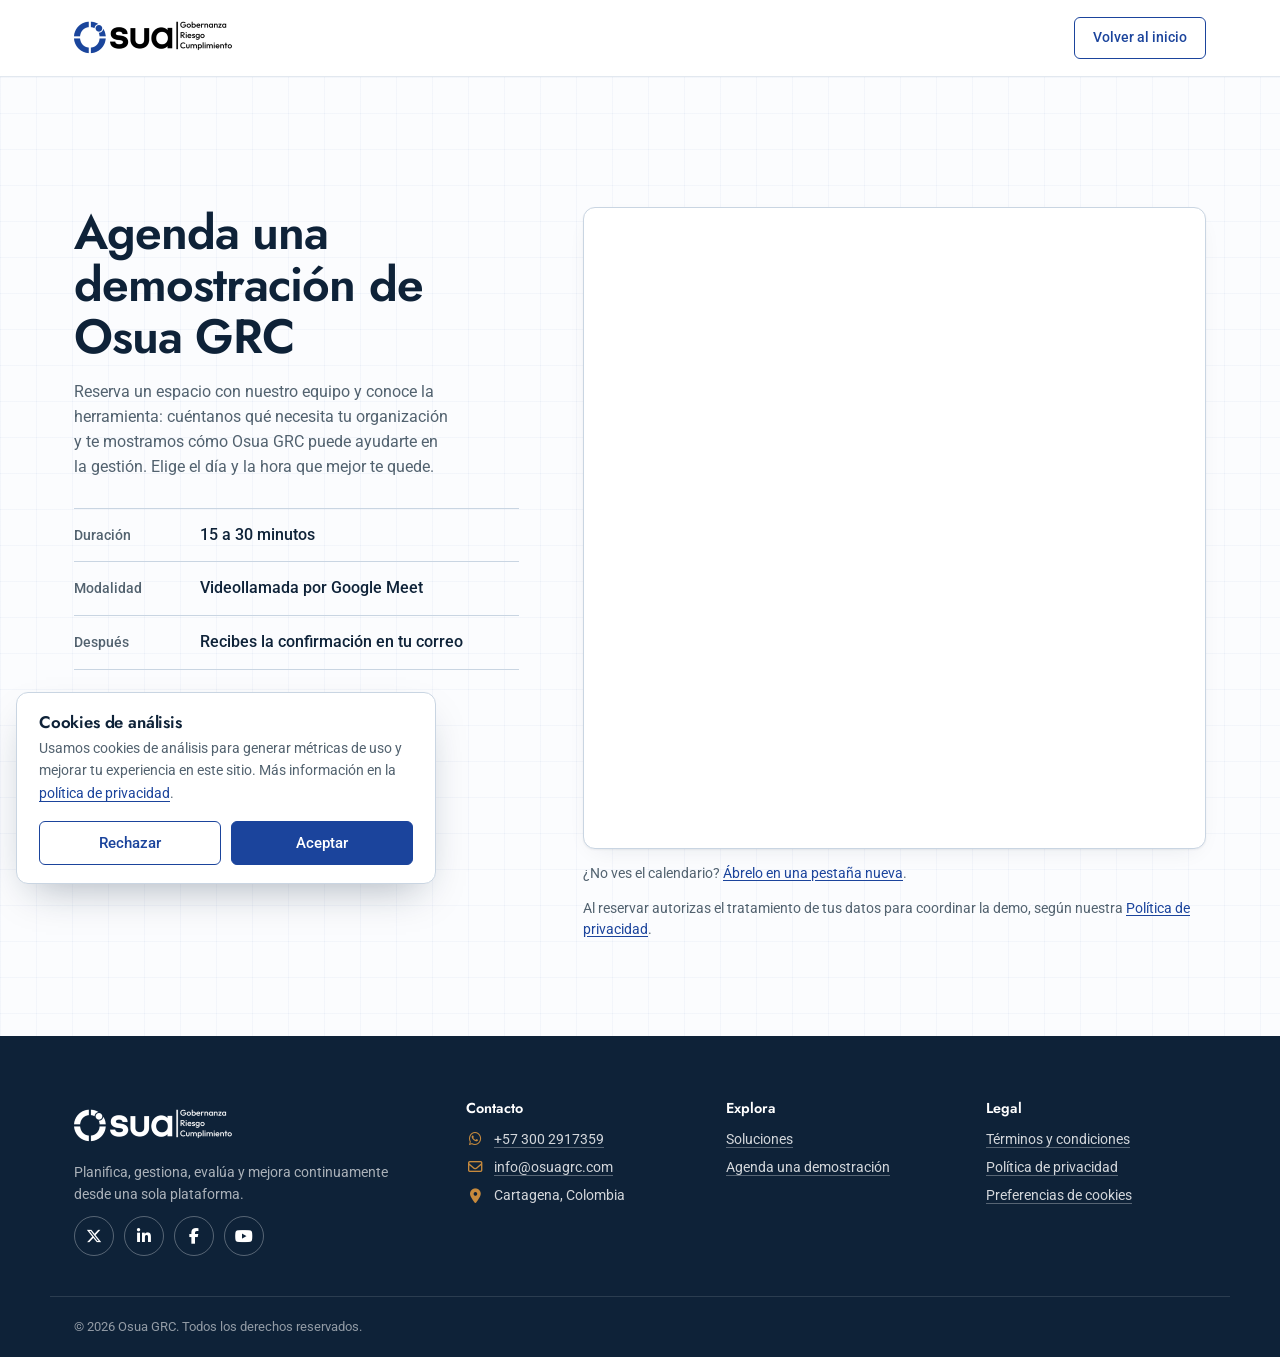
<file: agendar.html>
<!DOCTYPE html>
<html lang="es-419">
<head>
<meta charset="UTF-8">
<meta name="viewport" content="width=device-width, initial-scale=1.0">
<title>Agenda una demostración del software | Osua GRC</title>
<meta name="description" content="Agenda una demostración de Osua GRC y descubre cómo centralizar la gestión de riesgos, cumplimiento normativo y auditorías en tu organización.">
<meta name="color-scheme" content="light">
<meta property="og:type" content="website">
<meta property="og:locale" content="es_LA">
<meta property="og:site_name" content="Osua GRC">
<meta property="og:title" content="Agenda una demostración del software | Osua GRC">
<meta property="og:description" content="Agenda una demostración de Osua GRC y descubre cómo centralizar la gestión de riesgos, cumplimiento normativo y auditorías en tu organización.">
<meta property="og:image" content="https://osuagrc.com/assets/logo_osua.png">
<meta name="twitter:card" content="summary">
<meta name="twitter:site" content="@OsuaGRC">
<meta name="twitter:title" content="Agenda una demostración del software | Osua GRC">
<meta name="twitter:description" content="Agenda una demostración de Osua GRC y descubre cómo centralizar la gestión de riesgos, cumplimiento normativo y auditorías en tu organización.">
<meta name="twitter:image" content="https://osuagrc.com/assets/logo_osua.png">
<link rel="canonical" href="https://osuagrc.com/agendar.html">
<meta property="og:url" content="https://osuagrc.com/agendar.html">

<link rel="apple-touch-icon" sizes="57x57" href="favicon/apple-icon-57x57.png">
<link rel="apple-touch-icon" sizes="60x60" href="favicon/apple-icon-60x60.png">
<link rel="apple-touch-icon" sizes="72x72" href="favicon/apple-icon-72x72.png">
<link rel="apple-touch-icon" sizes="76x76" href="favicon/apple-icon-76x76.png">
<link rel="apple-touch-icon" sizes="114x114" href="favicon/apple-icon-114x114.png">
<link rel="apple-touch-icon" sizes="120x120" href="favicon/apple-icon-120x120.png">
<link rel="apple-touch-icon" sizes="144x144" href="favicon/apple-icon-144x144.png">
<link rel="apple-touch-icon" sizes="152x152" href="favicon/apple-icon-152x152.png">
<link rel="apple-touch-icon" sizes="180x180" href="favicon/apple-icon-180x180.png">
<link rel="icon" type="image/png" sizes="192x192" href="favicon/android-icon-192x192.png">
<link rel="icon" type="image/png" sizes="32x32" href="favicon/favicon-32x32.png">
<link rel="icon" type="image/png" sizes="96x96" href="favicon/favicon-96x96.png">
<link rel="icon" type="image/png" sizes="16x16" href="favicon/favicon-16x16.png">
<link rel="icon" href="favicon/favicon.ico" sizes="any">
<link rel="manifest" href="favicon/manifest.json">
<meta name="msapplication-TileColor" content="#1B449C">
<meta name="msapplication-TileImage" content="favicon/ms-icon-144x144.png">
<meta name="theme-color" content="#1B449C">
<link rel="preconnect" href="https://fonts.googleapis.com">
<link rel="preconnect" href="https://fonts.gstatic.com" crossorigin>
<link href="https://fonts.googleapis.com/css2?family=Jost:wght@500;600;700&family=Roboto:wght@400;500;700&display=swap" rel="stylesheet">
<link rel="stylesheet" href="https://cdnjs.cloudflare.com/ajax/libs/font-awesome/6.5.2/css/all.min.css">
<link rel="stylesheet" href="css/styles.min.css">
</head>
<body>
<a class="skip-link" href="#contenido">Saltar al contenido</a>

<header class="site-header" id="top">
  <div class="wrap header-inner">
    <a href="./" class="brand" aria-label="Osua GRC — Inicio">
      <span class="logo-slot logo-slot--header" data-fallback="Osua GRC">
        <img src="assets/logo_osua_fondo_claro.png" alt="Osua GRC" class="logo-img"
             onerror="this.style.display='none'; this.parentElement.classList.add('logo-slot--empty')" height="52" width="158">
      </span>
    </a>

    <div class="header-actions">
      <a href="./" class="btn btn-ghost btn-small">Volver al inicio</a>
    </div>
  </div>
</header>

<main id="contenido">
  <section class="schedule">
    <div class="wrap schedule-layout">

      <div class="schedule-copy">
        <h1>Agenda una demostración de Osua GRC</h1>
        <p>Reserva un espacio con nuestro equipo y conoce la herramienta: cuéntanos qué necesita tu organización y te mostramos cómo Osua GRC puede ayudarte en la gestión. Elige el día y la hora que mejor te quede.</p>

        <dl class="schedule-facts">
          <div><dt>Duración</dt><dd>15 a 30 minutos</dd></div>
          <div><dt>Modalidad</dt><dd>Videollamada por Google Meet</dd></div>
          <div><dt>Después</dt><dd>Recibes la confirmación en tu correo</dd></div>
        </dl>

        <a href="https://wa.me/573002917359?text=Hola%2C%20quiero%20coordinar%20una%20demo%20de%20Osua%20GRC." class="btn btn-ghost" target="_blank" rel="noopener noreferrer"><i class="fa-brands fa-whatsapp" aria-hidden="true"></i>Prefiero escribir por WhatsApp<span class="sr-only"> (se abre en una pestaña nueva)</span></a>
      </div>

      <div class="schedule-side">
        <div class="schedule-embed">
          <!-- Google Calendar Appointment Scheduling begin -->
          <iframe title="Calendario para agendar una demostración" src="https://calendar.google.com/calendar/appointments/schedules/AcZssZ0TLtAGdslttrOlmgiT9R0nOkjYJsqf-tF7rSjjc9x2bI6R0Y5rpnsgNqXYeGsXf5OQinMYZrm6?gv=true" style="border: 0" width="100%" height="600" frameborder="0"></iframe>
          <!-- end Google Calendar Appointment Scheduling -->
        </div>
        <p class="schedule-note">¿No ves el calendario? <a href="https://calendar.google.com/calendar/appointments/schedules/AcZssZ0TLtAGdslttrOlmgiT9R0nOkjYJsqf-tF7rSjjc9x2bI6R0Y5rpnsgNqXYeGsXf5OQinMYZrm6" target="_blank" rel="noopener noreferrer">Ábrelo en una pestaña nueva<span class="sr-only"> (Google Calendar)</span></a>.</p>
        <p class="schedule-note">Al reservar autorizas el tratamiento de tus datos para coordinar la demo, según nuestra <a href="privacidad.html">Política de privacidad</a>.</p>
      </div>

    </div>
  </section>
</main>

<footer class="site-footer">
  <div class="wrap footer-inner">
    <div class="footer-brand">
      <span class="logo-slot logo-slot--footer" data-fallback="Osua GRC">
        <img src="assets/logo_osua_fondo_oscuro.png" alt="Osua GRC" class="logo-img"
             onerror="this.style.display='none'; this.parentElement.classList.add('logo-slot--empty')" height="52" width="158">
      </span>
      <p>Planifica, gestiona, evalúa y mejora continuamente desde una sola plataforma.</p>
      <div class="footer-socials">
        <a class="footer-social" href="https://x.com/OsuaGRC" target="_blank" rel="noopener noreferrer" aria-label="Osua GRC en X (se abre en una pestaña nueva)">
          <i class="fa-brands fa-x-twitter" aria-hidden="true"></i>
        </a>
        <a class="footer-social" href="https://www.linkedin.com/company/osua-grc" target="_blank" rel="noopener noreferrer" aria-label="Osua GRC en LinkedIn (se abre en una pestaña nueva)">
          <i class="fa-brands fa-linkedin-in" aria-hidden="true"></i>
        </a>
        <a class="footer-social" href="https://www.facebook.com/OsuaGRC" target="_blank" rel="noopener noreferrer" aria-label="Osua GRC en Facebook (se abre en una pestaña nueva)">
          <i class="fa-brands fa-facebook-f" aria-hidden="true"></i>
        </a>
        <a class="footer-social" href="https://www.youtube.com/@OsuaGRC" target="_blank" rel="noopener noreferrer" aria-label="Osua GRC en YouTube (se abre en una pestaña nueva)">
          <i class="fa-brands fa-youtube" aria-hidden="true"></i>
        </a>
      </div>
    </div>

    <div class="footer-col">
      <h3>Contacto</h3>
      <p class="footer-item"><i class="fa-brands fa-whatsapp" aria-hidden="true"></i><a href="https://wa.me/573002917359" target="_blank" rel="noopener noreferrer">+57 300 2917359</a></p>
      <p class="footer-item"><i class="fa-regular fa-envelope" aria-hidden="true"></i><a href="mailto:info@osuagrc.com">info@osuagrc.com</a></p>
      <p class="footer-item"><i class="fa-solid fa-location-dot" aria-hidden="true"></i><span>Cartagena, Colombia</span></p>
    </div>

    <div class="footer-col">
      <h3>Explora</h3>
      <p><a href="./#soluciones">Soluciones</a></p>
      <p><a href="agendar.html">Agenda una demostración</a></p>
    </div>

    <div class="footer-col">
      <h3>Legal</h3>
      <p><a href="terminos.html">Términos y condiciones</a></p>
      <p><a href="privacidad.html">Política de privacidad</a></p>
      <p><button type="button" class="footer-link-btn" data-cookie-settings>Preferencias de cookies</button></p>
    </div>
  </div>

  <div class="wrap footer-bottom">
    <p>&copy; <span id="year"></span> Osua GRC. Todos los derechos reservados.</p>
  </div>
</footer>

<button id="backToTop" class="back-to-top" aria-label="Volver arriba" type="button">
  <i class="fa-solid fa-arrow-up"></i>
</button>

<script src="js/consent.min.js" defer></script>
<script src="js/script.min.js" defer></script>
</body>
</html>
</file>
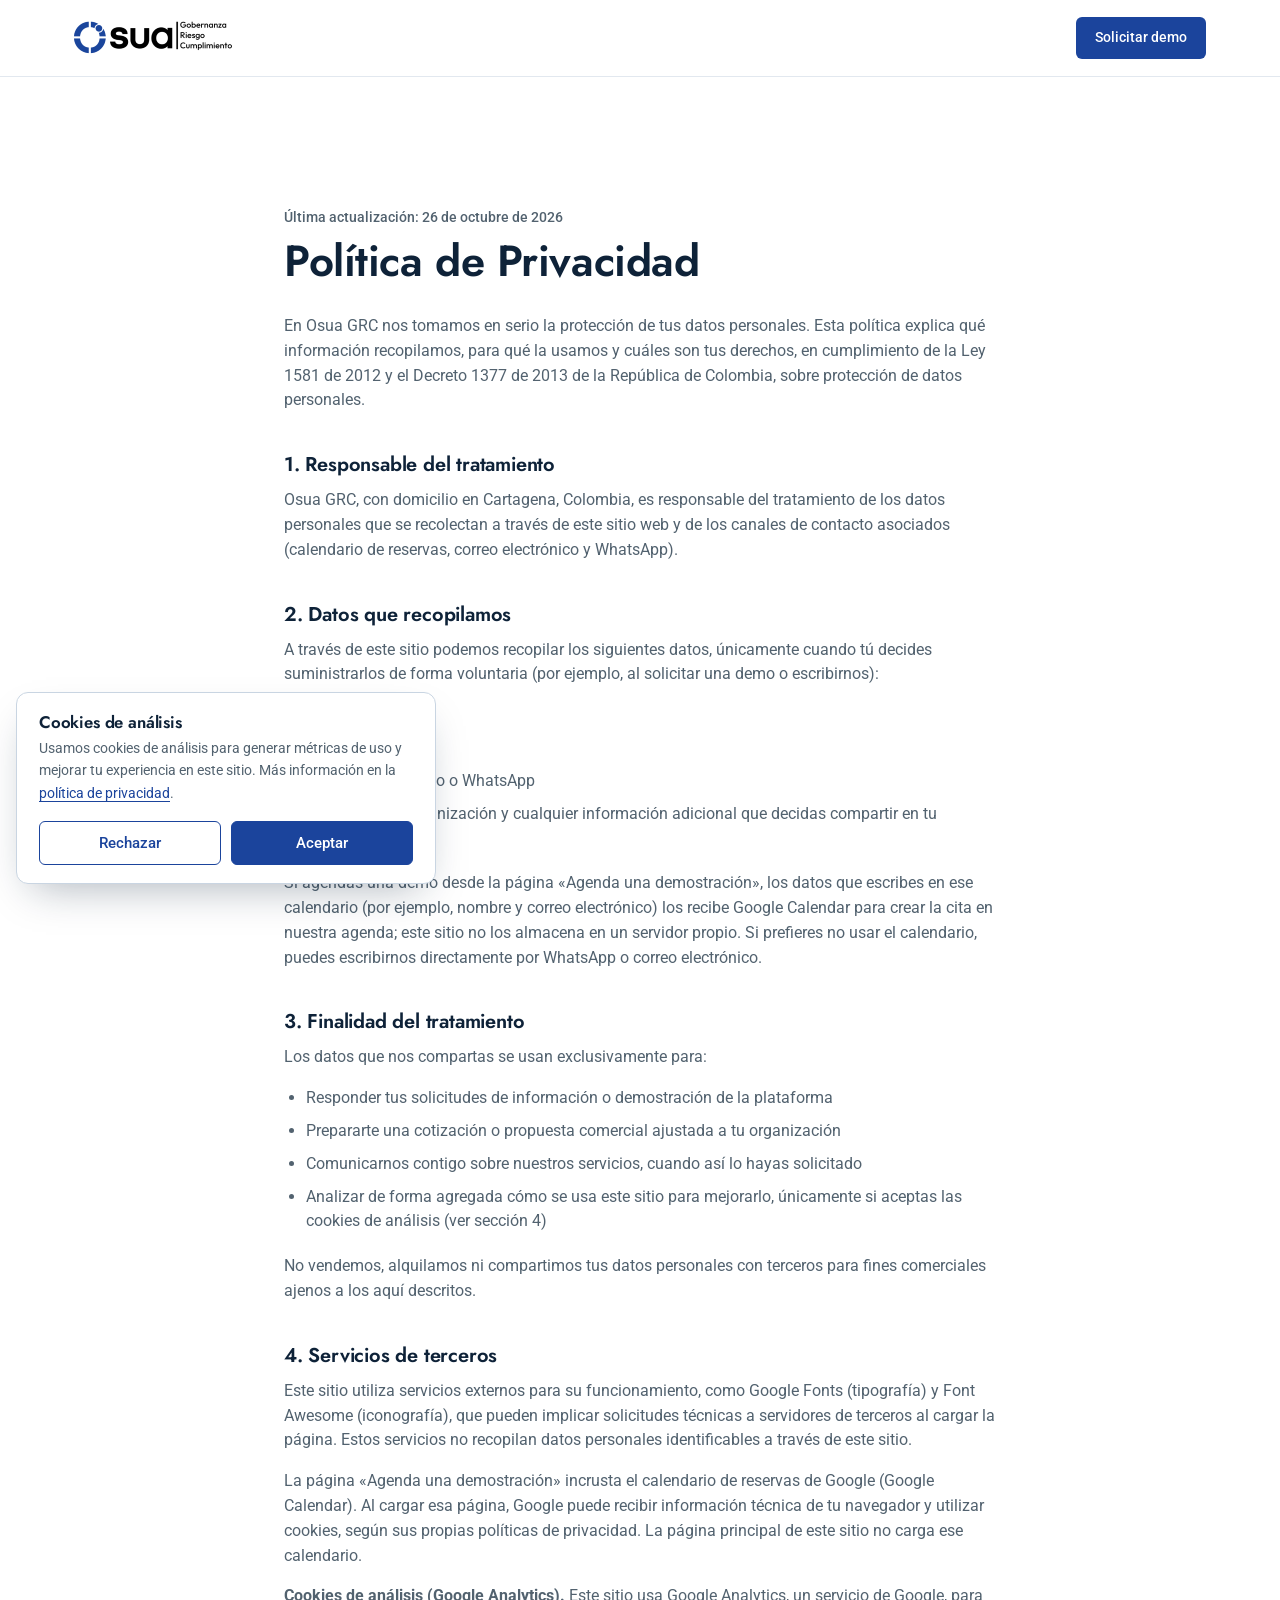
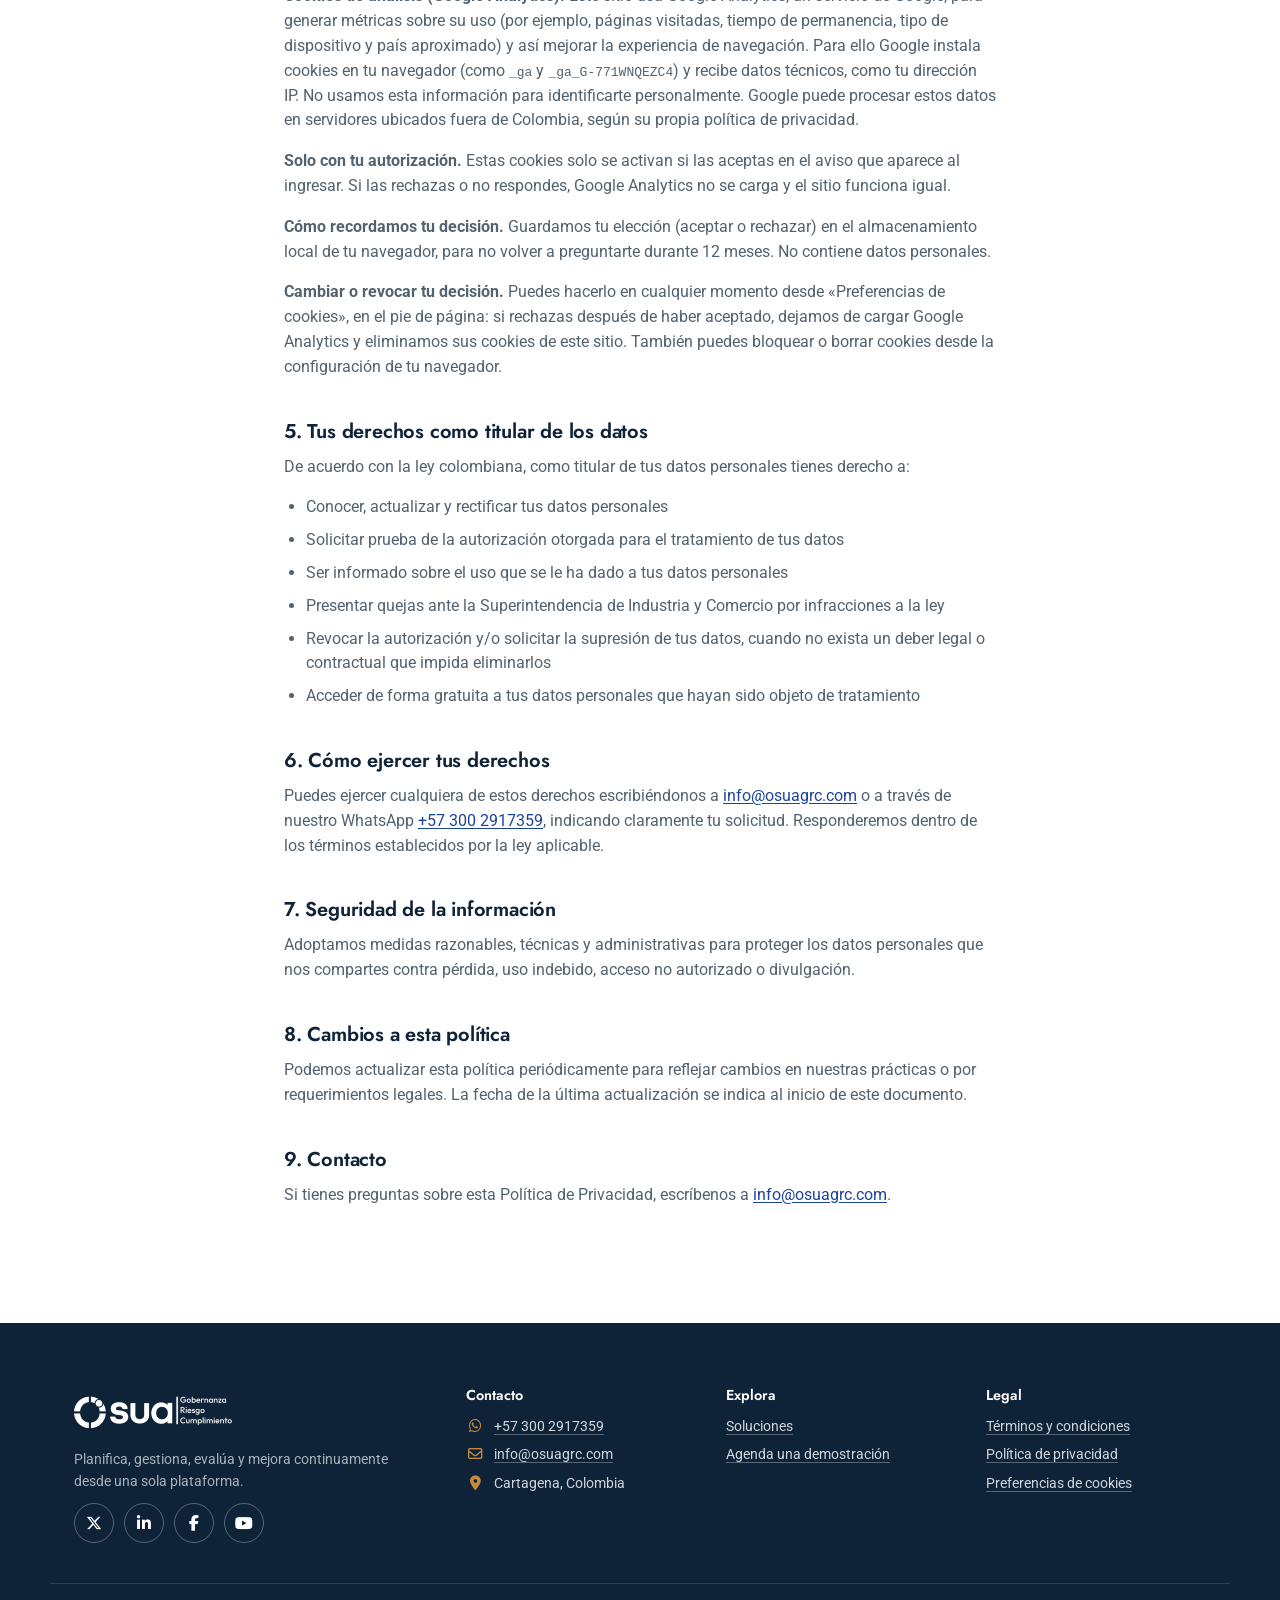
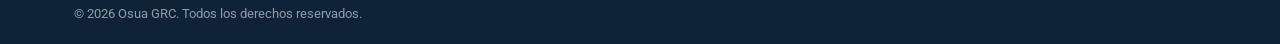
<file: privacidad.html>
<!DOCTYPE html>
<html lang="es-419">
<head>
<meta charset="UTF-8">
<meta name="viewport" content="width=device-width, initial-scale=1.0">
<title>Política de privacidad | Osua GRC</title>
<meta name="description" content="Conoce cómo Osua GRC trata y protege tus datos personales, las finalidades del tratamiento y los canales para ejercer tus derechos.">
<meta name="color-scheme" content="light">
<meta property="og:type" content="website">
<meta property="og:locale" content="es_LA">
<meta property="og:site_name" content="Osua GRC">
<meta property="og:title" content="Política de privacidad | Osua GRC">
<meta property="og:description" content="Conoce cómo Osua GRC trata y protege tus datos personales, las finalidades del tratamiento y los canales para ejercer tus derechos.">
<meta property="og:image" content="https://osuagrc.com/assets/logo_osua.png">
<meta name="twitter:card" content="summary">
<meta name="twitter:site" content="@OsuaGRC">
<meta name="twitter:title" content="Política de privacidad | Osua GRC">
<meta name="twitter:description" content="Conoce cómo Osua GRC trata y protege tus datos personales, las finalidades del tratamiento y los canales para ejercer tus derechos.">
<meta name="twitter:image" content="https://osuagrc.com/assets/logo_osua.png">
<link rel="canonical" href="https://osuagrc.com/privacidad.html">
<meta property="og:url" content="https://osuagrc.com/privacidad.html">

<link rel="apple-touch-icon" sizes="57x57" href="favicon/apple-icon-57x57.png">
<link rel="apple-touch-icon" sizes="60x60" href="favicon/apple-icon-60x60.png">
<link rel="apple-touch-icon" sizes="72x72" href="favicon/apple-icon-72x72.png">
<link rel="apple-touch-icon" sizes="76x76" href="favicon/apple-icon-76x76.png">
<link rel="apple-touch-icon" sizes="114x114" href="favicon/apple-icon-114x114.png">
<link rel="apple-touch-icon" sizes="120x120" href="favicon/apple-icon-120x120.png">
<link rel="apple-touch-icon" sizes="144x144" href="favicon/apple-icon-144x144.png">
<link rel="apple-touch-icon" sizes="152x152" href="favicon/apple-icon-152x152.png">
<link rel="apple-touch-icon" sizes="180x180" href="favicon/apple-icon-180x180.png">
<link rel="icon" type="image/png" sizes="192x192" href="favicon/android-icon-192x192.png">
<link rel="icon" type="image/png" sizes="32x32" href="favicon/favicon-32x32.png">
<link rel="icon" type="image/png" sizes="96x96" href="favicon/favicon-96x96.png">
<link rel="icon" type="image/png" sizes="16x16" href="favicon/favicon-16x16.png">
<link rel="icon" href="favicon/favicon.ico" sizes="any">
<link rel="manifest" href="favicon/manifest.json">
<meta name="msapplication-TileColor" content="#1B449C">
<meta name="msapplication-TileImage" content="favicon/ms-icon-144x144.png">
<meta name="theme-color" content="#1B449C">
<link rel="preconnect" href="https://fonts.googleapis.com">
<link rel="preconnect" href="https://fonts.gstatic.com" crossorigin>
<link href="https://fonts.googleapis.com/css2?family=Jost:wght@500;600;700&family=Roboto:wght@400;500;700&display=swap" rel="stylesheet">
<link rel="stylesheet" href="https://cdnjs.cloudflare.com/ajax/libs/font-awesome/6.5.2/css/all.min.css">
<link rel="stylesheet" href="css/styles.min.css">
</head>
<body>
<a class="skip-link" href="#contenido">Saltar al contenido</a>

<header class="site-header" id="top">
  <div class="wrap header-inner">
    <a href="./" class="brand" aria-label="Osua GRC — Inicio">
      <span class="logo-slot logo-slot--header" data-fallback="Osua GRC">
        <img src="assets/logo_osua_fondo_claro.png" alt="Osua GRC" class="logo-img"
             onerror="this.style.display='none'; this.parentElement.classList.add('logo-slot--empty')" height="52" width="158">
      </span>
    </a>

    <div class="header-actions">
      <a href="agendar.html" class="btn btn-primary btn-small">Solicitar demo</a>
    </div>
  </div>
</header>

<main id="contenido">
  <section class="legal-page">
    <div class="wrap legal-content">
      <p class="legal-updated">Última actualización: 26 de octubre de 2026</p>
      <h1>Política de Privacidad</h1>
      <p>En Osua GRC nos tomamos en serio la protección de tus datos personales. Esta política explica qué información recopilamos, para qué la usamos y cuáles son tus derechos, en cumplimiento de la Ley 1581 de 2012 y el Decreto 1377 de 2013 de la República de Colombia, sobre protección de datos personales.</p>

      <h2>1. Responsable del tratamiento</h2>
      <p>Osua GRC, con domicilio en Cartagena, Colombia, es responsable del tratamiento de los datos personales que se recolectan a través de este sitio web y de los canales de contacto asociados (calendario de reservas, correo electrónico y WhatsApp).</p>

      <h2>2. Datos que recopilamos</h2>
      <p>A través de este sitio podemos recopilar los siguientes datos, únicamente cuando tú decides suministrarlos de forma voluntaria (por ejemplo, al solicitar una demo o escribirnos):</p>
      <ul>
        <li>Nombre completo</li>
        <li>Correo electrónico</li>
        <li>Número de teléfono o WhatsApp</li>
        <li>Nombre de tu organización y cualquier información adicional que decidas compartir en tu mensaje</li>
      </ul>
      <p>Si agendas una demo desde la página «Agenda una demostración», los datos que escribes en ese calendario (por ejemplo, nombre y correo electrónico) los recibe Google Calendar para crear la cita en nuestra agenda; este sitio no los almacena en un servidor propio. Si prefieres no usar el calendario, puedes escribirnos directamente por WhatsApp o correo electrónico.</p>

      <h2>3. Finalidad del tratamiento</h2>
      <p>Los datos que nos compartas se usan exclusivamente para:</p>
      <ul>
        <li>Responder tus solicitudes de información o demostración de la plataforma</li>
        <li>Prepararte una cotización o propuesta comercial ajustada a tu organización</li>
        <li>Comunicarnos contigo sobre nuestros servicios, cuando así lo hayas solicitado</li>
        <li>Analizar de forma agregada cómo se usa este sitio para mejorarlo, únicamente si aceptas las cookies de análisis (ver sección 4)</li>
      </ul>
      <p>No vendemos, alquilamos ni compartimos tus datos personales con terceros para fines comerciales ajenos a los aquí descritos.</p>

      <h2>4. Servicios de terceros</h2>
      <p>Este sitio utiliza servicios externos para su funcionamiento, como Google Fonts (tipografía) y Font Awesome (iconografía), que pueden implicar solicitudes técnicas a servidores de terceros al cargar la página. Estos servicios no recopilan datos personales identificables a través de este sitio.</p>
      <p>La página «Agenda una demostración» incrusta el calendario de reservas de Google (Google Calendar). Al cargar esa página, Google puede recibir información técnica de tu navegador y utilizar cookies, según sus propias políticas de privacidad. La página principal de este sitio no carga ese calendario.</p>

      <p><strong>Cookies de análisis (Google Analytics).</strong> Este sitio usa Google Analytics, un servicio de Google, para generar métricas sobre su uso (por ejemplo, páginas visitadas, tiempo de permanencia, tipo de dispositivo y país aproximado) y así mejorar la experiencia de navegación. Para ello Google instala cookies en tu navegador (como <code>_ga</code> y <code>_ga_G-771WNQEZC4</code>) y recibe datos técnicos, como tu dirección IP. No usamos esta información para identificarte personalmente. Google puede procesar estos datos en servidores ubicados fuera de Colombia, según su propia política de privacidad.</p>
      <p><strong>Solo con tu autorización.</strong> Estas cookies solo se activan si las aceptas en el aviso que aparece al ingresar. Si las rechazas o no respondes, Google Analytics no se carga y el sitio funciona igual.</p>
      <p><strong>Cómo recordamos tu decisión.</strong> Guardamos tu elección (aceptar o rechazar) en el almacenamiento local de tu navegador, para no volver a preguntarte durante 12 meses. No contiene datos personales.</p>
      <p><strong>Cambiar o revocar tu decisión.</strong> Puedes hacerlo en cualquier momento desde «Preferencias de cookies», en el pie de página: si rechazas después de haber aceptado, dejamos de cargar Google Analytics y eliminamos sus cookies de este sitio. También puedes bloquear o borrar cookies desde la configuración de tu navegador.</p>

      <h2>5. Tus derechos como titular de los datos</h2>
      <p>De acuerdo con la ley colombiana, como titular de tus datos personales tienes derecho a:</p>
      <ul>
        <li>Conocer, actualizar y rectificar tus datos personales</li>
        <li>Solicitar prueba de la autorización otorgada para el tratamiento de tus datos</li>
        <li>Ser informado sobre el uso que se le ha dado a tus datos personales</li>
        <li>Presentar quejas ante la Superintendencia de Industria y Comercio por infracciones a la ley</li>
        <li>Revocar la autorización y/o solicitar la supresión de tus datos, cuando no exista un deber legal o contractual que impida eliminarlos</li>
        <li>Acceder de forma gratuita a tus datos personales que hayan sido objeto de tratamiento</li>
      </ul>

      <h2>6. Cómo ejercer tus derechos</h2>
      <p>Puedes ejercer cualquiera de estos derechos escribiéndonos a <a href="mailto:info@osuagrc.com">info@osuagrc.com</a> o a través de nuestro WhatsApp <a href="https://wa.me/573002917359" target="_blank" rel="noopener noreferrer">+57 300 2917359</a>, indicando claramente tu solicitud. Responderemos dentro de los términos establecidos por la ley aplicable.</p>

      <h2>7. Seguridad de la información</h2>
      <p>Adoptamos medidas razonables, técnicas y administrativas para proteger los datos personales que nos compartes contra pérdida, uso indebido, acceso no autorizado o divulgación.</p>

      <h2>8. Cambios a esta política</h2>
      <p>Podemos actualizar esta política periódicamente para reflejar cambios en nuestras prácticas o por requerimientos legales. La fecha de la última actualización se indica al inicio de este documento.</p>

      <h2>9. Contacto</h2>
      <p>Si tienes preguntas sobre esta Política de Privacidad, escríbenos a <a href="mailto:info@osuagrc.com">info@osuagrc.com</a>.</p>
    </div>
  </section>
</main>

<footer class="site-footer">
  <div class="wrap footer-inner">
    <div class="footer-brand">
      <span class="logo-slot logo-slot--footer" data-fallback="Osua GRC">
        <img src="assets/logo_osua_fondo_oscuro.png" alt="Osua GRC" class="logo-img"
             onerror="this.style.display='none'; this.parentElement.classList.add('logo-slot--empty')" height="52" width="158">
      </span>
      <p>Planifica, gestiona, evalúa y mejora continuamente desde una sola plataforma.</p>
      <div class="footer-socials">
        <a class="footer-social" href="https://x.com/OsuaGRC" target="_blank" rel="noopener noreferrer" aria-label="Osua GRC en X (se abre en una pestaña nueva)">
          <i class="fa-brands fa-x-twitter" aria-hidden="true"></i>
        </a>
        <a class="footer-social" href="https://www.linkedin.com/company/osua-grc" target="_blank" rel="noopener noreferrer" aria-label="Osua GRC en LinkedIn (se abre en una pestaña nueva)">
          <i class="fa-brands fa-linkedin-in" aria-hidden="true"></i>
        </a>
        <a class="footer-social" href="https://www.facebook.com/OsuaGRC" target="_blank" rel="noopener noreferrer" aria-label="Osua GRC en Facebook (se abre en una pestaña nueva)">
          <i class="fa-brands fa-facebook-f" aria-hidden="true"></i>
        </a>
        <a class="footer-social" href="https://www.youtube.com/@OsuaGRC" target="_blank" rel="noopener noreferrer" aria-label="Osua GRC en YouTube (se abre en una pestaña nueva)">
          <i class="fa-brands fa-youtube" aria-hidden="true"></i>
        </a>
      </div>
    </div>

    <div class="footer-col">
      <h3>Contacto</h3>
      <p class="footer-item"><i class="fa-brands fa-whatsapp" aria-hidden="true"></i><a href="https://wa.me/573002917359" target="_blank" rel="noopener noreferrer">+57 300 2917359</a></p>
      <p class="footer-item"><i class="fa-regular fa-envelope" aria-hidden="true"></i><a href="mailto:info@osuagrc.com">info@osuagrc.com</a></p>
      <p class="footer-item"><i class="fa-solid fa-location-dot" aria-hidden="true"></i><span>Cartagena, Colombia</span></p>
    </div>

    <div class="footer-col">
      <h3>Explora</h3>
      <p><a href="./#soluciones">Soluciones</a></p>
      <p><a href="agendar.html">Agenda una demostración</a></p>
    </div>

    <div class="footer-col">
      <h3>Legal</h3>
      <p><a href="terminos.html">Términos y condiciones</a></p>
      <p><a href="privacidad.html">Política de privacidad</a></p>
      <p><button type="button" class="footer-link-btn" data-cookie-settings>Preferencias de cookies</button></p>
    </div>
  </div>

  <div class="wrap footer-bottom">
    <p>&copy; <span id="year"></span> Osua GRC. Todos los derechos reservados.</p>
  </div>
</footer>

<button id="backToTop" class="back-to-top" aria-label="Volver arriba" type="button">
  <i class="fa-solid fa-arrow-up"></i>
</button>

<script src="js/consent.min.js" defer></script>
<script src="js/script.min.js" defer></script>
</body>
</html>
</file>
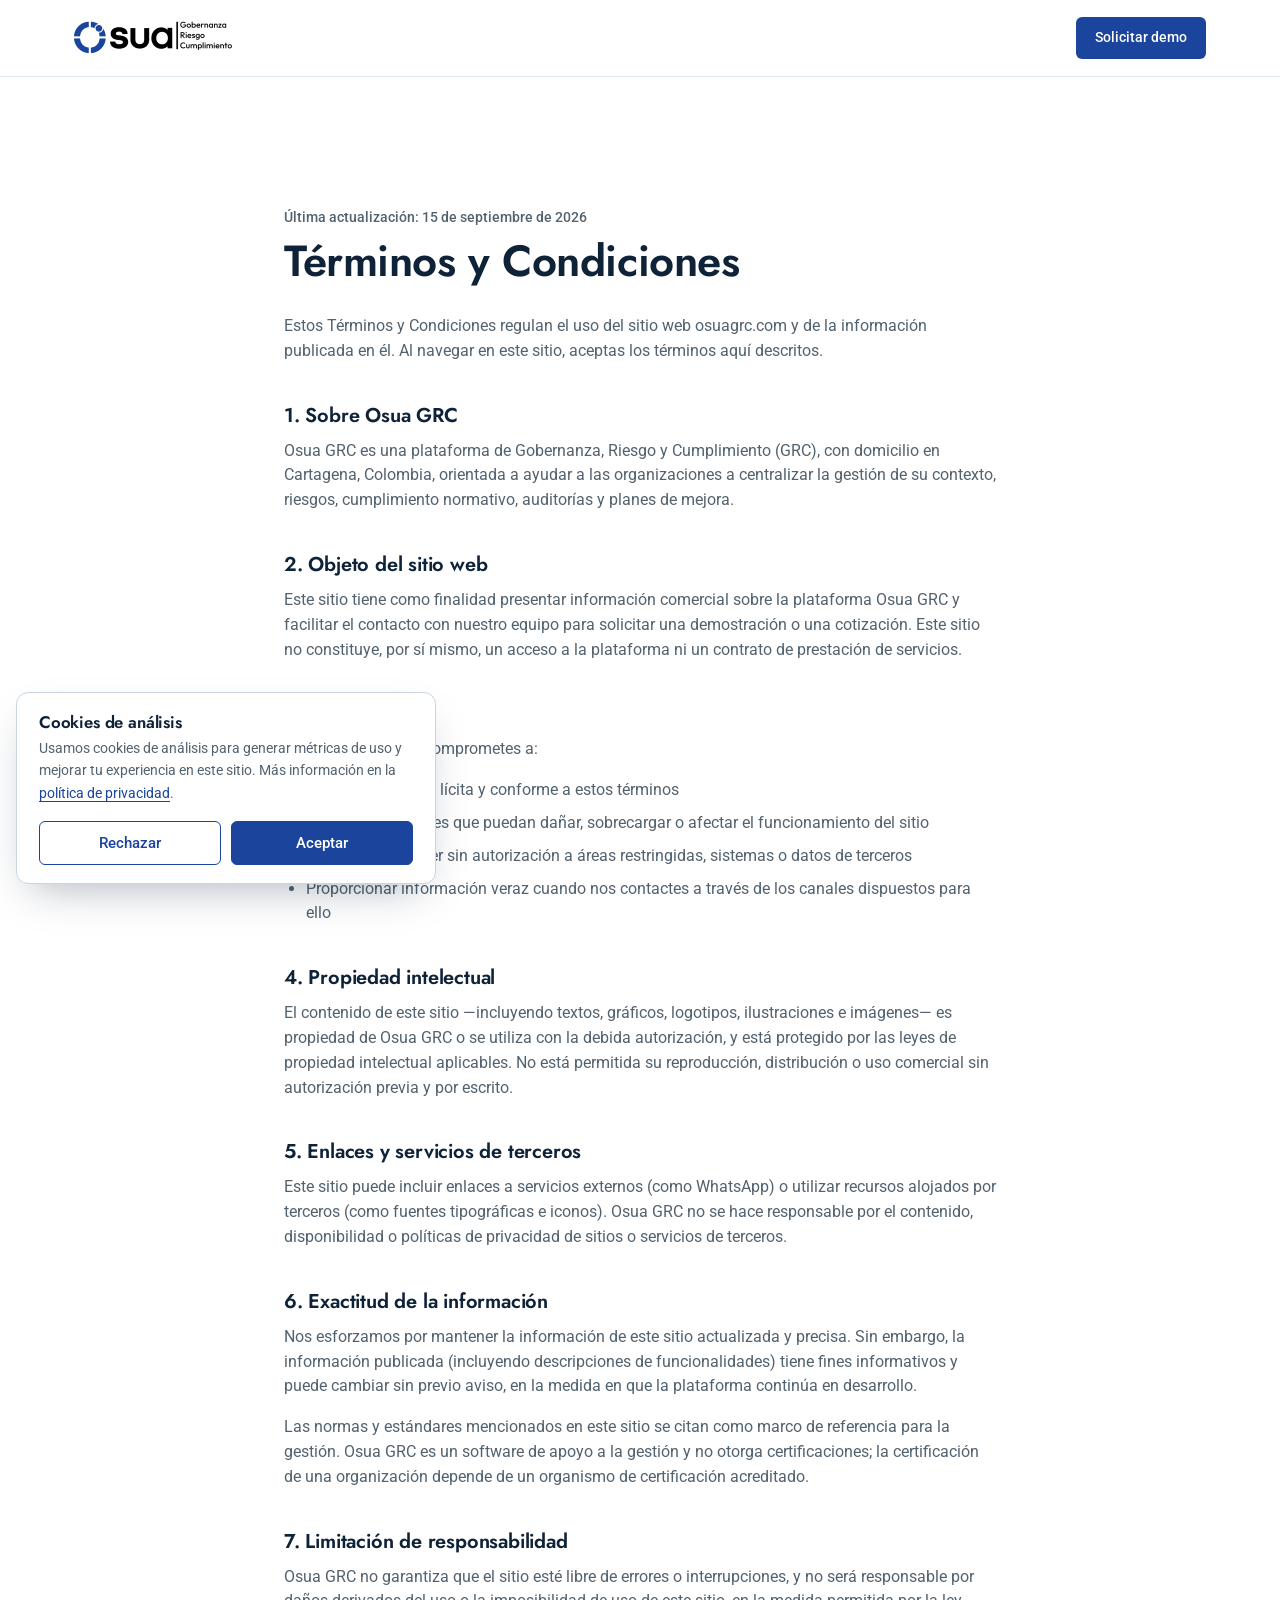
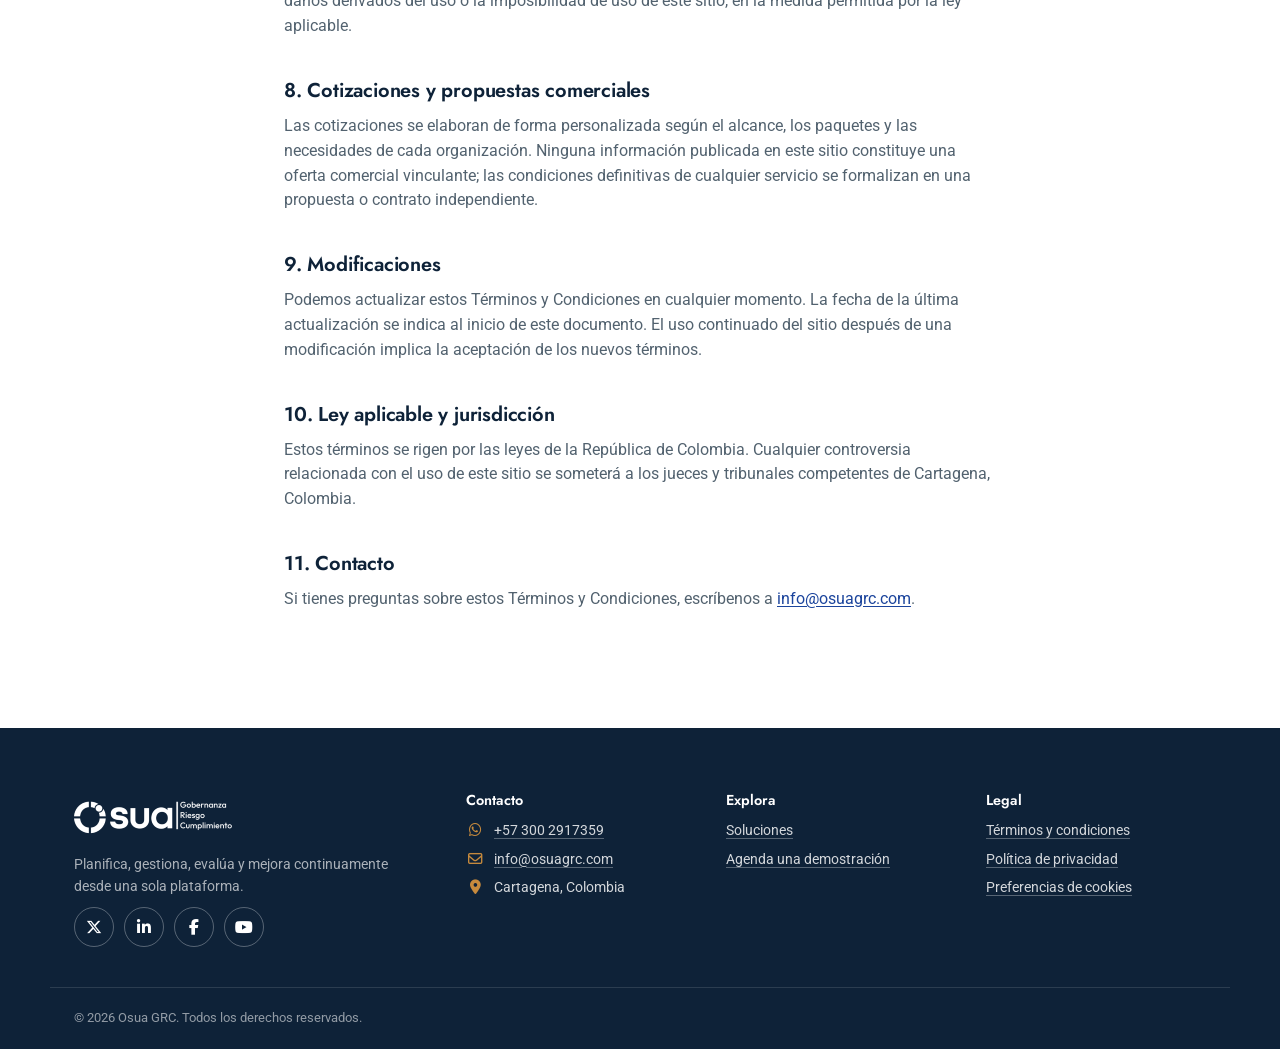
<file: terminos.html>
<!DOCTYPE html>
<html lang="es-419">
<head>
<meta charset="UTF-8">
<meta name="viewport" content="width=device-width, initial-scale=1.0">
<title>Términos y condiciones | Osua GRC</title>
<meta name="description" content="Consulta los términos y condiciones de uso del sitio web de Osua GRC y las condiciones aplicables a su información y servicios.">
<meta name="color-scheme" content="light">
<meta property="og:type" content="website">
<meta property="og:locale" content="es_LA">
<meta property="og:site_name" content="Osua GRC">
<meta property="og:title" content="Términos y condiciones | Osua GRC">
<meta property="og:description" content="Consulta los términos y condiciones de uso del sitio web de Osua GRC y las condiciones aplicables a su información y servicios.">
<meta property="og:image" content="https://osuagrc.com/assets/logo_osua.png">
<meta name="twitter:card" content="summary">
<meta name="twitter:site" content="@OsuaGRC">
<meta name="twitter:title" content="Términos y condiciones | Osua GRC">
<meta name="twitter:description" content="Consulta los términos y condiciones de uso del sitio web de Osua GRC y las condiciones aplicables a su información y servicios.">
<meta name="twitter:image" content="https://osuagrc.com/assets/logo_osua.png">
<link rel="canonical" href="https://osuagrc.com/terminos.html">
<meta property="og:url" content="https://osuagrc.com/terminos.html">

<link rel="apple-touch-icon" sizes="57x57" href="favicon/apple-icon-57x57.png">
<link rel="apple-touch-icon" sizes="60x60" href="favicon/apple-icon-60x60.png">
<link rel="apple-touch-icon" sizes="72x72" href="favicon/apple-icon-72x72.png">
<link rel="apple-touch-icon" sizes="76x76" href="favicon/apple-icon-76x76.png">
<link rel="apple-touch-icon" sizes="114x114" href="favicon/apple-icon-114x114.png">
<link rel="apple-touch-icon" sizes="120x120" href="favicon/apple-icon-120x120.png">
<link rel="apple-touch-icon" sizes="144x144" href="favicon/apple-icon-144x144.png">
<link rel="apple-touch-icon" sizes="152x152" href="favicon/apple-icon-152x152.png">
<link rel="apple-touch-icon" sizes="180x180" href="favicon/apple-icon-180x180.png">
<link rel="icon" type="image/png" sizes="192x192" href="favicon/android-icon-192x192.png">
<link rel="icon" type="image/png" sizes="32x32" href="favicon/favicon-32x32.png">
<link rel="icon" type="image/png" sizes="96x96" href="favicon/favicon-96x96.png">
<link rel="icon" type="image/png" sizes="16x16" href="favicon/favicon-16x16.png">
<link rel="icon" href="favicon/favicon.ico" sizes="any">
<link rel="manifest" href="favicon/manifest.json">
<meta name="msapplication-TileColor" content="#1B449C">
<meta name="msapplication-TileImage" content="favicon/ms-icon-144x144.png">
<meta name="theme-color" content="#1B449C">
<link rel="preconnect" href="https://fonts.googleapis.com">
<link rel="preconnect" href="https://fonts.gstatic.com" crossorigin>
<link href="https://fonts.googleapis.com/css2?family=Jost:wght@500;600;700&family=Roboto:wght@400;500;700&display=swap" rel="stylesheet">
<link rel="stylesheet" href="https://cdnjs.cloudflare.com/ajax/libs/font-awesome/6.5.2/css/all.min.css">
<link rel="stylesheet" href="css/styles.min.css">
</head>
<body>
<a class="skip-link" href="#contenido">Saltar al contenido</a>

<header class="site-header" id="top">
  <div class="wrap header-inner">
    <a href="./" class="brand" aria-label="Osua GRC — Inicio">
      <span class="logo-slot logo-slot--header" data-fallback="Osua GRC">
        <img src="assets/logo_osua_fondo_claro.png" alt="Osua GRC" class="logo-img"
             onerror="this.style.display='none'; this.parentElement.classList.add('logo-slot--empty')" height="52" width="158">
      </span>
    </a>

    <div class="header-actions">
      <a href="agendar.html" class="btn btn-primary btn-small">Solicitar demo</a>
    </div>
  </div>
</header>

<main id="contenido">
  <section class="legal-page">
    <div class="wrap legal-content">
      <p class="legal-updated">Última actualización: 15 de septiembre de 2026</p>
      <h1>Términos y Condiciones</h1>
      <p>Estos Términos y Condiciones regulan el uso del sitio web osuagrc.com y de la información publicada en él. Al navegar en este sitio, aceptas los términos aquí descritos.</p>

      <h2>1. Sobre Osua GRC</h2>
      <p>Osua GRC es una plataforma de Gobernanza, Riesgo y Cumplimiento (GRC), con domicilio en Cartagena, Colombia, orientada a ayudar a las organizaciones a centralizar la gestión de su contexto, riesgos, cumplimiento normativo, auditorías y planes de mejora.</p>

      <h2>2. Objeto del sitio web</h2>
      <p>Este sitio tiene como finalidad presentar información comercial sobre la plataforma Osua GRC y facilitar el contacto con nuestro equipo para solicitar una demostración o una cotización. Este sitio no constituye, por sí mismo, un acceso a la plataforma ni un contrato de prestación de servicios.</p>

      <h2>3. Uso del sitio</h2>
      <p>Al usar este sitio, te comprometes a:</p>
      <ul>
        <li>Utilizarlo de forma lícita y conforme a estos términos</li>
        <li>No realizar acciones que puedan dañar, sobrecargar o afectar el funcionamiento del sitio</li>
        <li>No intentar acceder sin autorización a áreas restringidas, sistemas o datos de terceros</li>
        <li>Proporcionar información veraz cuando nos contactes a través de los canales dispuestos para ello</li>
      </ul>

      <h2>4. Propiedad intelectual</h2>
      <p>El contenido de este sitio —incluyendo textos, gráficos, logotipos, ilustraciones e imágenes— es propiedad de Osua GRC o se utiliza con la debida autorización, y está protegido por las leyes de propiedad intelectual aplicables. No está permitida su reproducción, distribución o uso comercial sin autorización previa y por escrito.</p>

      <h2>5. Enlaces y servicios de terceros</h2>
      <p>Este sitio puede incluir enlaces a servicios externos (como WhatsApp) o utilizar recursos alojados por terceros (como fuentes tipográficas e iconos). Osua GRC no se hace responsable por el contenido, disponibilidad o políticas de privacidad de sitios o servicios de terceros.</p>

      <h2>6. Exactitud de la información</h2>
      <p>Nos esforzamos por mantener la información de este sitio actualizada y precisa. Sin embargo, la información publicada (incluyendo descripciones de funcionalidades) tiene fines informativos y puede cambiar sin previo aviso, en la medida en que la plataforma continúa en desarrollo.</p>
      <p>Las normas y estándares mencionados en este sitio se citan como marco de referencia para la gestión. Osua GRC es un software de apoyo a la gestión y no otorga certificaciones; la certificación de una organización depende de un organismo de certificación acreditado.</p>

      <h2>7. Limitación de responsabilidad</h2>
      <p>Osua GRC no garantiza que el sitio esté libre de errores o interrupciones, y no será responsable por daños derivados del uso o la imposibilidad de uso de este sitio, en la medida permitida por la ley aplicable.</p>

      <h2>8. Cotizaciones y propuestas comerciales</h2>
      <p>Las cotizaciones se elaboran de forma personalizada según el alcance, los paquetes y las necesidades de cada organización. Ninguna información publicada en este sitio constituye una oferta comercial vinculante; las condiciones definitivas de cualquier servicio se formalizan en una propuesta o contrato independiente.</p>

      <h2>9. Modificaciones</h2>
      <p>Podemos actualizar estos Términos y Condiciones en cualquier momento. La fecha de la última actualización se indica al inicio de este documento. El uso continuado del sitio después de una modificación implica la aceptación de los nuevos términos.</p>

      <h2>10. Ley aplicable y jurisdicción</h2>
      <p>Estos términos se rigen por las leyes de la República de Colombia. Cualquier controversia relacionada con el uso de este sitio se someterá a los jueces y tribunales competentes de Cartagena, Colombia.</p>

      <h2>11. Contacto</h2>
      <p>Si tienes preguntas sobre estos Términos y Condiciones, escríbenos a <a href="mailto:info@osuagrc.com">info@osuagrc.com</a>.</p>
    </div>
  </section>
</main>

<footer class="site-footer">
  <div class="wrap footer-inner">
    <div class="footer-brand">
      <span class="logo-slot logo-slot--footer" data-fallback="Osua GRC">
        <img src="assets/logo_osua_fondo_oscuro.png" alt="Osua GRC" class="logo-img"
             onerror="this.style.display='none'; this.parentElement.classList.add('logo-slot--empty')" height="52" width="158">
      </span>
      <p>Planifica, gestiona, evalúa y mejora continuamente desde una sola plataforma.</p>
      <div class="footer-socials">
        <a class="footer-social" href="https://x.com/OsuaGRC" target="_blank" rel="noopener noreferrer" aria-label="Osua GRC en X (se abre en una pestaña nueva)">
          <i class="fa-brands fa-x-twitter" aria-hidden="true"></i>
        </a>
        <a class="footer-social" href="https://www.linkedin.com/company/osua-grc" target="_blank" rel="noopener noreferrer" aria-label="Osua GRC en LinkedIn (se abre en una pestaña nueva)">
          <i class="fa-brands fa-linkedin-in" aria-hidden="true"></i>
        </a>
        <a class="footer-social" href="https://www.facebook.com/OsuaGRC" target="_blank" rel="noopener noreferrer" aria-label="Osua GRC en Facebook (se abre en una pestaña nueva)">
          <i class="fa-brands fa-facebook-f" aria-hidden="true"></i>
        </a>
        <a class="footer-social" href="https://www.youtube.com/@OsuaGRC" target="_blank" rel="noopener noreferrer" aria-label="Osua GRC en YouTube (se abre en una pestaña nueva)">
          <i class="fa-brands fa-youtube" aria-hidden="true"></i>
        </a>
      </div>
    </div>

    <div class="footer-col">
      <h3>Contacto</h3>
      <p class="footer-item"><i class="fa-brands fa-whatsapp" aria-hidden="true"></i><a href="https://wa.me/573002917359" target="_blank" rel="noopener noreferrer">+57 300 2917359</a></p>
      <p class="footer-item"><i class="fa-regular fa-envelope" aria-hidden="true"></i><a href="mailto:info@osuagrc.com">info@osuagrc.com</a></p>
      <p class="footer-item"><i class="fa-solid fa-location-dot" aria-hidden="true"></i><span>Cartagena, Colombia</span></p>
    </div>

    <div class="footer-col">
      <h3>Explora</h3>
      <p><a href="./#soluciones">Soluciones</a></p>
      <p><a href="agendar.html">Agenda una demostración</a></p>
    </div>

    <div class="footer-col">
      <h3>Legal</h3>
      <p><a href="terminos.html">Términos y condiciones</a></p>
      <p><a href="privacidad.html">Política de privacidad</a></p>
      <p><button type="button" class="footer-link-btn" data-cookie-settings>Preferencias de cookies</button></p>
    </div>
  </div>

  <div class="wrap footer-bottom">
    <p>&copy; <span id="year"></span> Osua GRC. Todos los derechos reservados.</p>
  </div>
</footer>

<button id="backToTop" class="back-to-top" aria-label="Volver arriba" type="button">
  <i class="fa-solid fa-arrow-up"></i>
</button>

<script src="js/consent.min.js" defer></script>
<script src="js/script.min.js" defer></script>
</body>
</html>
</file>
<file: css/styles.min.css>
:root{--navy-900:#0E2238;--navy-800:#12283F;--navy-700:#1B449C;--blue-500:#3A63C4;--blue-100:#E8EEFA;--gold-500:#C68A3D;--gold-100:#F7ECDA;--bg-soft:#F5F8FB;--bg-warm:#FBFCFE;--white:#FFFFFF;--ink:#16202B;--ink-soft:#52626F;--line:#E2E8EF;--line-strong:#C9D5E2;--font-display:'Jost','Roboto',-apple-system,BlinkMacSystemFont,'Segoe UI',sans-serif;--gold-700:#8A5A1A;--font:'Roboto',-apple-system,BlinkMacSystemFont,'Segoe UI',sans-serif;--radius-s:6px;--radius-m:12px;--radius-l:20px;--shadow-card:0 1px 2px rgba(14, 34, 56, 0.06),0 8px 24px -12px rgba(14, 34, 56, 0.12);--header-h:76px;--wrap:1180px}*,::after,::before{box-sizing:border-box}html{scroll-behavior:smooth;scroll-padding-top:var(--header-h)}@media (prefers-reduced-motion:reduce){html{scroll-behavior:auto}*{animation-duration:0s!important;animation-iteration-count:1!important;transition-duration:0s!important}}body{margin:0;font-family:var(--font);font-weight:400;color:var(--ink);background:var(--white);line-height:1.55;-webkit-font-smoothing:antialiased}h1,h2,h3,h4{font-family:var(--font-display);color:var(--navy-900);margin:0 0 .5em;line-height:1.15}h1{font-weight:600;font-size:clamp(2rem, 3.4vw, 2.75rem);letter-spacing:-.01em}h2{font-weight:600;font-size:clamp(1.6rem, 2.6vw, 2.1rem);letter-spacing:-.01em}h3{font-weight:600;font-size:1.2rem}p{margin:0 0 1em;color:var(--ink-soft);max-width:62ch}a{color:inherit;text-decoration:none}ul{list-style:none;margin:0;padding:0}img,svg{display:block;max-width:100%;height:auto}.wrap{width:100%;max-width:var(--wrap);margin:0 auto;padding:0 24px;position:relative;z-index:1}.section-mark{position:absolute;z-index:0;max-width:none;pointer-events:none;user-select:none;opacity:.07;width:clamp(260px,60vw,560px)}.section-mark--hero{top:clamp(-140px,-22vw,-60px);right:clamp(-140px,-22vw,-60px);width:clamp(300px,65vw,620px)}.section-mark--solutions{bottom:clamp(-160px,-24vw,-70px);left:clamp(-160px,-24vw,-70px);width:clamp(280px,62vw,540px);transform:rotate(-6deg)}.section-mark--cta{top:clamp(-140px,-22vw,-60px);right:clamp(-130px,-20vw,-50px);width:clamp(280px,60vw,520px);opacity:.09}.btn{display:inline-flex;align-items:center;justify-content:center;gap:8px;padding:13px 26px;border-radius:var(--radius-s);font-weight:500;font-size:.95rem;border:1.5px solid transparent;cursor:pointer;transition:background-color .15s ease,border-color .15s ease,color .15s ease,transform .1s ease}.btn:active{transform:translateY(1px)}.btn-primary{background:var(--navy-700);color:var(--white)}.btn-primary:hover{background:var(--blue-500)}.btn-ghost{background:0 0;color:var(--navy-700);border-color:var(--navy-700)}.btn-ghost:hover{background:var(--blue-100)}.btn-small{padding:9px 18px;font-size:.875rem}.btn-light{background:var(--white);color:var(--navy-900)}.btn-light:hover{background:var(--blue-100)}.btn:focus-visible,a:focus-visible,button:focus-visible,input:focus-visible{outline:2.5px solid var(--gold-500);outline-offset:2px}.site-header{position:sticky;top:0;z-index:100;background:rgba(255,255,255,.92);backdrop-filter:saturate(180%) blur(10px);border-bottom:1px solid var(--line)}.header-inner{height:var(--header-h);display:flex;align-items:center;justify-content:space-between;gap:24px}.brand{display:flex;align-items:center;color:var(--navy-900)}.logo-slot{display:inline-flex;align-items:center;height:52px;max-width:200px}.logo-slot--footer{height:52px}.logo-img{height:100%;width:auto;max-width:100%;object-fit:contain}.logo-slot--empty::after{content:attr(data-fallback);font-weight:700;font-size:1.2rem;color:var(--navy-900);white-space:nowrap}.logo-slot--footer.logo-slot--empty::after{color:var(--white)}.header-actions{display:flex;align-items:center;gap:14px}.split-section{padding:96px 0}.split-section--alt{background:var(--bg-soft)}.split-grid{display:grid;grid-template-columns:minmax(0,1fr) minmax(0,1fr);gap:56px;align-items:center}@media (max-width:900px){.split-grid{grid-template-columns:1fr}.split-grid__media{order:2}}.media-frame{display:flex;align-items:center;justify-content:center;width:100%}.media-frame__img{display:block;width:100%;height:auto}.media-frame__img--constrained{max-width:300px}.hero{background:linear-gradient(rgba(27,68,156,.035) 1px,transparent 1px),linear-gradient(90deg,rgba(27,68,156,.035) 1px,transparent 1px),var(--bg-warm);background-size:36px 36px,36px 36px,auto;padding-top:72px;position:relative;overflow:hidden}.hero-inner{display:grid;grid-template-columns:minmax(0,1fr) minmax(0,0.85fr);align-items:center;gap:48px;padding-bottom:56px}.hero-copy h1{margin-bottom:20px;font-size:clamp(2.3rem, 4.6vw, 3.6rem);line-height:1.05;letter-spacing:-.02em}.hero-lede{font-size:1.08rem;max-width:46ch}.hero-ctas{display:flex;gap:14px;margin-top:28px;flex-wrap:wrap}.hero-visual{display:flex;justify-content:center}.orbit{position:relative;width:100%;max-width:480px;aspect-ratio:1;container-type:inline-size}.orbit__mark{position:absolute;inset:0;margin:auto;width:30%;animation:mark-in 1.4s cubic-bezier(.2,.7,.2,1) both}.orbit__ring{position:absolute;inset:var(--inset);border:1.5px solid #cfd9e6;border-radius:50%;rotate:var(--start);animation:orbit-spin var(--dur) linear infinite}.orbit__ring--outer{--inset:5%;--dur:80s;--start:-35deg}.orbit__ring--mid{--inset:17%;--dur:56s;--start:150deg;animation-direction:reverse}.orbit__ring--inner{--inset:28%;--dur:36s;--start:60deg}.orbit__anchor{position:absolute;top:0;left:50%;width:0;height:0;rotate:calc(var(--start) * -1);animation:orbit-counter var(--dur) linear infinite;animation-direction:inherit}.orbit__node{position:absolute;transform:translate(-50%,-50%);display:flex;align-items:center;justify-content:center;width:38px;height:38px;width:clamp(30px,9cqw,46px);height:clamp(30px,9cqw,46px);background:var(--white);border:2px solid var(--gold-500);border-radius:50%;box-shadow:var(--shadow-card)}.orbit__node i{font-size:clamp(.8rem, 3.4cqw, 1.1rem);color:var(--navy-700)}@keyframes orbit-spin{to{transform:rotate(360deg)}}@keyframes orbit-counter{to{transform:rotate(-360deg)}}@keyframes mark-in{from{transform:rotate(-90deg);opacity:0}to{transform:none;opacity:1}}.feature-strip{border-top:1px solid var(--line-strong);padding:28px 24px 34px;display:grid;grid-template-columns:repeat(4,minmax(0,1fr));gap:18px 24px}.feature-strip li{display:grid;grid-template-columns:30px minmax(0,1fr);align-items:center;gap:10px;min-height:42px;padding-right:18px;border-right:1px solid var(--line)}.feature-strip li:nth-child(4n){border-right:none;padding-right:0}.feature-strip i{font-size:1.1rem;color:var(--navy-700);text-align:center}.feature-strip span{font-size:.85rem;font-weight:500;color:var(--ink-soft)}@media (max-width:720px){.feature-strip{grid-template-columns:repeat(2,minmax(0,1fr));gap:0 20px}.feature-strip li{border-right:none;border-bottom:1px solid var(--line);padding:14px 0}.feature-strip li:nth-last-child(-n+2){border-bottom:none}}@media (max-width:359px){.feature-strip{grid-template-columns:1fr}.feature-strip li:nth-last-child(2){border-bottom:1px solid var(--line)}}.split-grid__lede{font-size:1.05rem;margin-bottom:28px}.check-list{margin:20px 0 28px;display:flex;flex-direction:column;gap:12px}.check-list li{display:flex;align-items:center;gap:12px;font-weight:500;color:var(--ink)}.check-list i{color:var(--gold-500);font-size:1.05rem}.solutions{--cell-line:rgba(255, 255, 255, 0.16);padding:96px 0;background:var(--navy-900);color:var(--white);position:relative;overflow:hidden;overflow:clip}.solutions h2,.solutions h3{color:var(--white)}.section-head{max-width:640px;margin:0 auto 48px;text-align:center}.section-head p{margin:0 auto}.solutions .section-head p{color:rgba(255,255,255,.72)}.solutions-grid{display:grid;grid-template-columns:repeat(4,minmax(0,1fr));border-top:1px solid var(--cell-line);border-left:1px solid var(--cell-line)}.solution-module-card{min-height:230px;padding:28px 24px 30px;background:var(--navy-900);border-right:1px solid var(--cell-line);border-bottom:1px solid var(--cell-line);display:flex;flex-direction:column;align-items:flex-start}.solution-module-card:last-child{grid-column:span 2}.solution-module-icon{width:42px;height:42px;display:inline-flex;align-items:center;justify-content:center;margin-bottom:22px;border:1px solid rgba(198,138,61,.5);border-radius:10px;color:var(--gold-500)}.solution-module-card h3{margin:0 0 10px;font-size:1.1rem;line-height:1.3}.solution-module-card p{margin:0;font-size:.9rem;line-height:1.6;color:rgba(255,255,255,.72)}@media (max-width:980px){.solutions-grid{grid-template-columns:repeat(2,minmax(0,1fr))}.solution-module-card{min-height:200px}}@media (max-width:520px){.solutions{padding:72px 0}.solutions-grid{grid-template-columns:1fr}.solution-module-card{min-height:0;padding:24px 20px 26px}.solution-module-card:last-child{grid-column:auto}}.gallery{padding:96px 0;background:var(--white)}.gallery .section-head{margin-bottom:48px}.gallery-grid{display:grid;grid-template-columns:repeat(2,1fr);gap:36px 28px}.gallery-item{display:block;width:100%;padding:0;border:none;background:0 0;font-family:var(--font);text-align:left;cursor:pointer}.browser-frame{display:block;border-radius:var(--radius-m);overflow:hidden;border:1px solid var(--line);background:var(--white);box-shadow:var(--shadow-card);transition:transform .18s ease,box-shadow .18s ease}.gallery-item:hover .browser-frame{transform:translateY(-3px);box-shadow:0 16px 32px -14px rgba(14,34,56,.25)}.browser-bar{display:flex;align-items:center;gap:6px;padding:10px 12px;background:var(--bg-soft);border-bottom:1px solid var(--line)}.browser-dot{width:9px;height:9px;border-radius:50%;background:var(--line)}.browser-dot:first-child{background:#e5877b}.browser-dot:nth-child(2){background:#e8c57b}.browser-dot:nth-child(3){background:#8fc28c}.browser-body{display:block;position:relative;aspect-ratio:16/10;background:var(--white)}.browser-body img{width:100%;height:100%;object-fit:cover;object-position:top}.browser-body--empty{display:flex;align-items:center;justify-content:center;background:repeating-linear-gradient(135deg,var(--blue-100),var(--blue-100) 10px,var(--bg-soft) 10px,var(--bg-soft) 20px)}.browser-body--empty::before{content:'\f03e';font-family:'Font Awesome 6 Free';font-weight:900;font-size:1.6rem;color:var(--navy-700);opacity:.5}.gallery-caption{display:block;margin-top:12px;font-weight:500;font-size:.92rem;color:var(--navy-900)}@media (max-width:900px){.gallery-grid{grid-template-columns:repeat(2,1fr)}}@media (max-width:560px){.gallery-grid{grid-template-columns:1fr}}.lightbox{position:fixed;inset:0;background:rgba(14,34,56,.92);display:flex;align-items:center;justify-content:center;z-index:200;opacity:0;visibility:hidden;transition:opacity .2s ease;padding:24px}.lightbox.is-open{opacity:1;visibility:visible}.lightbox-figure{max-width:min(90vw,1000px);margin:0;text-align:center}.lightbox-figure img{max-width:100%;max-height:78vh;border-radius:var(--radius-m);margin:0 auto;box-shadow:0 20px 60px -20px rgba(0,0,0,.6)}.lightbox-figure figcaption{margin-top:16px;color:var(--white);font-weight:500;font-size:.95rem}.lightbox-arrow,.lightbox-close{position:fixed;border:none;background:rgba(255,255,255,.1);color:var(--white);border-radius:50%;cursor:pointer;display:flex;align-items:center;justify-content:center;transition:background-color .15s ease}.lightbox-arrow:hover,.lightbox-close:hover{background:rgba(255,255,255,.2)}.lightbox-close{top:24px;right:24px;width:44px;height:44px;font-size:1.1rem}.lightbox-arrow{top:50%;transform:translateY(-50%);width:52px;height:52px;font-size:1.2rem}.lightbox-arrow--prev{left:24px}.lightbox-arrow--next{right:24px}@media (max-width:640px){.lightbox-arrow{width:42px;height:42px}.lightbox-arrow--prev{left:10px}.lightbox-arrow--next{right:10px}.lightbox-close{top:14px;right:14px}}.norms{padding:88px 0 80px;background:var(--bg-soft);overflow:hidden}.norms .section-head{margin-bottom:44px}.norms{padding-bottom:88px}.norms-marquee{position:relative;-webkit-mask-image:linear-gradient(90deg,transparent,#000 8%,#000 92%,transparent);mask-image:linear-gradient(90deg,transparent,#000 8%,#000 92%,transparent)}.norms-track{display:flex;width:max-content;animation:norms-scroll 42s linear infinite}.norms-marquee--alt{display:none}.norms-group{display:flex;flex:0 0 auto;gap:16px;padding:4px 8px 4px 0;margin:0;list-style:none}@keyframes norms-scroll{to{transform:translateX(-25%)}}.norm-chip{display:flex;align-items:center;gap:14px;padding:14px 26px 14px 16px;background:var(--white);border:1px solid var(--line);border-radius:999px;white-space:nowrap}.norm-chip-icon{flex:0 0 auto;width:44px;height:44px;border-radius:50%;background:var(--blue-100);color:var(--navy-700);display:flex;align-items:center;justify-content:center;font-size:1.05rem}.norm-chip-text{display:flex;flex-direction:column;line-height:1.25}.norm-chip-text strong{font-family:var(--font-display);font-size:1.2rem;font-weight:600;color:var(--navy-800)}.norm-chip-text span{font-size:.84rem;color:var(--ink-soft)}@media (prefers-reduced-motion:reduce){.norms-track{animation:none;width:auto;justify-content:center}.norms-marquee{-webkit-mask-image:none;mask-image:none;padding:0 20px}.norms-group[aria-hidden=true],.norms-marquee--alt{display:none!important}.norms-group{flex-wrap:wrap;justify-content:center}}@media (max-width:640px){.norms{padding:64px 0 64px}.norms .section-head{margin-bottom:32px}.norm-chip{padding:10px 20px 10px 12px;gap:12px}.norm-chip-icon{width:38px;height:38px;font-size:.95rem}.norm-chip-text strong{font-size:1.05rem}.norm-chip-text span{font-size:.78rem}.norms-marquee--alt{display:block;margin-top:14px}.norms-marquee--alt .norms-track{animation-direction:reverse;animation-duration:48s}}.cta-section{background:var(--navy-900);color:var(--white);padding:88px 0;position:relative;overflow:hidden}.cta-inner{max-width:640px;margin:0 auto;text-align:center}.cta-inner h2{color:var(--white)}.cta-inner p{color:rgba(255,255,255,.72);max-width:46ch;margin-left:auto;margin-right:auto}.cta-actions{display:flex;gap:14px;justify-content:center;margin-top:28px;flex-wrap:wrap}.btn-ghost--dark{color:var(--white);border-color:rgba(255,255,255,.5)}.btn-ghost--dark:hover{background:rgba(255,255,255,.08);border-color:var(--white)}.back-to-top{position:fixed;right:24px;bottom:24px;width:46px;height:46px;border-radius:50%;border:none;background:var(--navy-700);color:var(--white);font-size:1.05rem;display:flex;align-items:center;justify-content:center;cursor:pointer;box-shadow:0 6px 18px -6px rgba(14,34,56,.4);opacity:0;visibility:hidden;transform:translateY(10px);transition:opacity .2s ease,transform .2s ease,background-color .15s ease;z-index:90}.back-to-top.is-visible{opacity:1;visibility:visible;transform:translateY(0)}.back-to-top:hover{background:var(--blue-500)}@media (max-width:600px){.back-to-top{right:16px;bottom:16px;width:42px;height:42px}}.legal-page{padding:130px 0 100px}.legal-content{max-width:760px;margin:0 auto}.legal-updated{font-size:.85rem;font-weight:500;color:var(--ink-soft);margin-bottom:8px}.legal-content h1{margin-bottom:28px}.legal-content h2{font-size:1.25rem;margin-top:40px;margin-bottom:12px}.legal-content li,.legal-content p{max-width:none}.legal-content ul{margin:0 0 20px;padding-left:22px;list-style:disc}.legal-content li{margin-bottom:8px;color:var(--ink-soft)}.legal-content a{color:var(--navy-700);text-decoration:underline;text-underline-offset:2px}.legal-content a:hover{color:var(--blue-500)}@media (max-width:640px){.legal-page{padding:100px 0 72px}}.not-found{position:relative;overflow:hidden;background:var(--bg-soft);padding:130px 0;text-align:center;min-height:calc(100vh - var(--header-h) - 320px);display:flex;align-items:center}.not-found-inner{max-width:560px;margin:0 auto}.not-found-code{font-family:var(--font-display);font-weight:700;font-size:clamp(4rem, 12vw, 7rem);line-height:1;color:var(--navy-700);letter-spacing:-.02em;margin:0 0 8px}.not-found h1{margin-bottom:16px}.not-found p:not(.not-found-code){margin:0 auto 28px}.not-found-actions{display:flex;gap:14px;justify-content:center;flex-wrap:wrap}.section-mark--notfound{top:clamp(-140px,-22vw,-60px);left:clamp(-140px,-22vw,-60px);width:clamp(300px,65vw,620px)}@media (max-width:640px){.not-found{padding:90px 0}}.schedule{background:linear-gradient(rgba(27,68,156,.035) 1px,transparent 1px),linear-gradient(90deg,rgba(27,68,156,.035) 1px,transparent 1px),var(--bg-warm);background-size:36px 36px,36px 36px,auto;padding:130px 0 96px}.schedule-layout{display:grid;grid-template-columns:minmax(0,5fr) minmax(0,7fr);gap:64px;align-items:start}.schedule-copy h1{font-size:clamp(2rem, 4vw, 3rem);line-height:1.08;letter-spacing:-.02em;margin-bottom:18px}.schedule-copy>p{max-width:42ch;margin:0 0 28px}.schedule-facts{margin:0 0 32px;border-bottom:1px solid var(--line-strong)}.schedule-facts>div{display:grid;grid-template-columns:110px minmax(0,1fr);align-items:baseline;gap:16px;padding:14px 0;border-top:1px solid var(--line-strong)}.schedule-facts dt{font-size:.85rem;font-weight:500;color:var(--ink-soft)}.schedule-facts dd{margin:0;font-weight:500;color:var(--navy-900)}.schedule-embed{--embed-h:640px;background:var(--white);border:1px solid var(--line-strong);border-radius:var(--radius-m);box-shadow:var(--shadow-card);overflow:hidden}.schedule-embed iframe{display:block;width:100%;height:var(--embed-h);border:0}.schedule-note{max-width:none;margin:14px 0 0;font-size:.85rem;line-height:1.55;color:var(--ink-soft)}.schedule-note a{color:var(--navy-700);text-decoration:underline;text-underline-offset:2px}.schedule-note a:hover{color:var(--blue-500)}@media (max-width:980px){.schedule-layout{grid-template-columns:1fr;gap:40px}.schedule-copy>p{max-width:56ch}.schedule-embed{--embed-h:700px}}@media (max-width:640px){.schedule{padding:100px 0 72px}.schedule-facts>div{grid-template-columns:96px minmax(0,1fr);gap:12px}.schedule-embed{--embed-h:760px}.schedule-copy .btn{width:100%}}.site-footer{background:var(--navy-900);color:rgba(255,255,255,.82);padding-top:64px}.footer-inner{display:grid;grid-template-columns:1.6fr 1fr 1fr 1fr;gap:40px;padding-bottom:40px;border-bottom:1px solid rgba(255,255,255,.12)}.footer-brand{display:flex;flex-wrap:wrap;align-items:flex-start;gap:10px}.footer-brand span{font-weight:700;color:var(--white)}.footer-brand small{font-weight:400;color:rgba(255,255,255,.6);font-size:.7rem}.footer-brand p{flex-basis:100%;margin:0;font-size:.88rem;color:rgba(255,255,255,.65)}.footer-col h3{color:var(--white);font-size:.9rem;margin-bottom:12px}.footer-col p{margin-bottom:6px;font-size:.9rem;color:rgba(255,255,255,.82)}.footer-col a:hover{color:var(--gold-500)}.footer-col a{text-decoration:underline;text-decoration-color:rgba(255,255,255,0.3);text-underline-offset:3px}.footer-bottom{padding:20px 24px}.footer-bottom p{margin:0;font-size:.82rem;color:rgba(255,255,255,.55)}.footer-socials{display:flex;gap:10px}.footer-col .footer-item{display:flex;align-items:flex-start;gap:10px}.footer-item i{flex:0 0 18px;margin-top:.22em;text-align:center;font-size:.9rem;color:var(--gold-500)}.footer-social{display:inline-flex;align-items:center;justify-content:center;width:40px;height:40px;margin:0;border-radius:50%;border:1px solid rgba(255,255,255,.3);color:var(--white);font-size:1rem;text-decoration:none;transition:background-color .15s ease,border-color .15s ease,color .15s ease}.footer-col a.footer-social{text-decoration:none}.footer-col a.footer-social:hover,.footer-social:hover{background:var(--white);border-color:var(--white);color:var(--navy-900)}@media (max-width:780px){.footer-inner{grid-template-columns:1fr 1fr}}@media (max-width:480px){.footer-inner{grid-template-columns:1fr}}.footer-col .footer-link-btn{padding:0;border:0;background:0 0;font:inherit;color:inherit;cursor:pointer;text-decoration:underline;text-decoration-color:rgba(255,255,255,0.3);text-underline-offset:3px}.footer-col .footer-link-btn:hover{color:var(--gold-500)}.cookie-banner{position:fixed;left:16px;bottom:16px;z-index:120;width:min(420px,calc(100vw - 32px));padding:20px 22px 18px;background:var(--white);color:var(--ink);border:1px solid var(--line-strong);border-radius:var(--radius-m);box-shadow:0 18px 40px -16px rgba(14,34,56,.35)}.cookie-banner__title{margin:0 0 6px;font-family:var(--font-display);font-size:1.05rem;font-weight:600;color:var(--navy-900)}.cookie-banner__text{margin:0 0 16px;font-size:.9rem;line-height:1.55;color:var(--ink-soft)}.cookie-banner__text a{color:var(--navy-700);text-decoration:underline;text-underline-offset:3px}.cookie-banner__actions{display:flex;gap:10px}.cookie-btn{flex:1 1 0;min-height:44px;padding:10px 16px;font:500 0.95rem var(--font);border-radius:var(--radius-s);cursor:pointer;border:1.5px solid var(--navy-700);transition:background-color .15s ease,color .15s ease}.cookie-btn--reject{background:var(--white);color:var(--navy-700)}.cookie-btn--reject:hover{background:var(--blue-100)}.cookie-btn--accept{background:var(--navy-700);color:var(--white)}.cookie-btn--accept:hover{background:var(--blue-500);border-color:var(--blue-500)}@media (max-width:480px){.cookie-banner{left:12px;right:12px;bottom:12px;width:auto;padding:18px 18px 16px}}.solution-module-card{position:relative}.solution-module-link{margin-top:auto;padding-top:20px;font-size:.88rem;font-weight:500;color:var(--gold-500);text-decoration:none}.solution-module-link::after{content:'';position:absolute;inset:0}.solution-module-link:hover{text-decoration:underline;text-underline-offset:4px}.solution-module-link:focus-visible{outline:0}.solution-module-link:focus-visible::after{outline:2px solid var(--gold-500);outline-offset:-4px}.solution-module-card:hover{background:var(--navy-800)}.sol-hero{position:relative;overflow:hidden;padding:28px 0 80px;background:linear-gradient(rgba(27,68,156,.035) 1px,transparent 1px),linear-gradient(90deg,rgba(27,68,156,.035) 1px,transparent 1px),var(--bg-warm);background-size:36px 36px,36px 36px,auto}.sol-crumbs{margin-bottom:48px;font-size:.86rem}.sol-crumbs ol{display:flex;flex-wrap:wrap;gap:6px 10px;margin:0;padding:0;list-style:none}.sol-crumbs li{display:flex;align-items:center;gap:10px;color:var(--ink-soft)}.sol-crumbs li+li::before{content:'/';color:var(--line-strong)}.sol-crumbs a{color:var(--navy-700);text-decoration:none}.sol-crumbs a:hover{text-decoration:underline;text-underline-offset:3px}.sol-crumbs [aria-current]{color:var(--navy-900);font-weight:500}.sol-hero-grid{display:grid;grid-template-columns:minmax(0,1.1fr) minmax(0,0.9fr);gap:56px;align-items:center}.sol-icon{display:inline-flex;align-items:center;justify-content:center;width:52px;height:52px;margin-bottom:22px;border:1px solid rgba(198,138,61,.6);border-radius:12px;color:var(--gold-500);font-size:1.25rem;background:var(--white)}.sol-hero-copy h1{margin-bottom:20px;font-size:clamp(2rem, 4vw, 3.1rem);line-height:1.08;letter-spacing:-.02em}.sol-lede{max-width:50ch;font-size:1.08rem}.sol-ficha{position:relative;overflow:hidden;padding:36px 34px 38px;background:var(--navy-900);color:var(--white);border-radius:var(--radius-m)}.sol-ficha-mark{position:absolute;right:-60px;bottom:-70px;width:260px;max-width:none;opacity:.08;pointer-events:none}.sol-ficha h2{position:relative;margin:0 0 22px;font-size:1.2rem;line-height:1.3;color:var(--white)}.sol-ficha ul{position:relative;display:grid;gap:16px;margin:0;padding:0;list-style:none}.sol-ficha li{display:flex;gap:14px;align-items:flex-start;line-height:1.5;color:rgba(255,255,255,.86)}.sol-ficha li i{flex:0 0 20px;margin-top:4px;font-size:.9rem;text-align:center;color:var(--gold-500)}.sol-section{padding:88px 0}.sol-section--alt{background:var(--bg-soft)}.sol-section h2{margin-bottom:28px}.sol-intro{display:grid;grid-template-columns:minmax(0,7fr) minmax(0,5fr);gap:72px;align-items:start}.sol-intro h2{margin-bottom:20px}.sol-intro p{font-size:1.04rem;line-height:1.7}.sol-norms{padding-top:6px;border-top:2px solid var(--navy-700)}.sol-norms h3{margin:16px 0 6px;font-size:1rem}.sol-norms dl{margin:0}.sol-norms dl>div{padding:14px 0;border-bottom:1px solid var(--line)}.sol-norms dt{font-weight:500;color:var(--navy-900)}.sol-norms dd{margin:2px 0 0;font-size:.92rem;line-height:1.5;color:var(--ink-soft)}.sol-caps{margin:0;padding:0;list-style:none;border-bottom:1px solid var(--line-strong)}.sol-caps li{display:grid;grid-template-columns:minmax(0,4fr) minmax(0,8fr);gap:40px;padding:26px 0;border-top:1px solid var(--line-strong)}.sol-caps h3{margin:0;font-size:1.12rem;line-height:1.35;color:var(--navy-900)}.sol-caps p{margin:0;max-width:60ch;line-height:1.65}.sol-figure{margin:0 auto;max-width:960px}.sol-figure .browser-frame{box-shadow:0 24px 48px -24px rgba(14,34,56,.3)}.sol-flow{display:grid;grid-template-columns:repeat(var(--steps),minmax(0,1fr));gap:24px;margin:0;padding:0;list-style:none;counter-reset:step}.sol-flow li{position:relative;padding-top:56px;counter-increment:step}.sol-flow li::before{content:counter(step);position:absolute;top:0;left:0;z-index:1;display:grid;place-items:center;width:36px;height:36px;border-radius:50%;background:var(--navy-700);color:var(--white);font:600 0.95rem var(--font-display)}.sol-flow li:last-child::before{background:var(--gold-500)}.sol-flow li::after{content:'';position:absolute;top:17px;left:36px;right:-24px;height:2px;background:var(--line-strong)}.sol-flow li:last-child::after{display:none}.sol-flow h3{margin:0 0 6px;font-size:1.08rem;color:var(--navy-900)}.sol-flow p{margin:0;font-size:.93rem;line-height:1.55}.sol-related-list{margin:0;padding:0;list-style:none;border-bottom:1px solid var(--line-strong)}.sol-related-list li{border-top:1px solid var(--line-strong)}.sol-related-link{display:flex;align-items:center;gap:20px;padding:22px 8px;color:inherit;text-decoration:none}.sol-related-link:hover{background:var(--white)}.sol-related-icon{flex:0 0 42px;margin:0;background:var(--white)}.sol-related-text{flex:1;display:grid;gap:2px;min-width:0}.sol-related-text strong{font-family:var(--font-display);font-size:1.1rem;font-weight:600;color:var(--navy-900)}.sol-related-text span{font-size:.92rem;line-height:1.5;color:var(--ink-soft)}.sol-related-chev{color:var(--navy-700);font-size:.85rem}.sol-pager{display:flex;justify-content:space-between;gap:24px;margin-top:40px}.sol-pager-link{display:grid;gap:2px;max-width:48%;color:inherit;text-decoration:none}.sol-pager-link span{font-size:.84rem;color:var(--ink-soft)}.sol-pager-link strong{font-family:var(--font-display);font-weight:600;color:var(--navy-700)}.sol-pager-link:hover strong{text-decoration:underline;text-underline-offset:4px}.sol-pager-link--next{margin-left:auto;text-align:right}@media (max-width:900px){.sol-hero{padding-bottom:64px}.sol-crumbs{margin-bottom:32px}.sol-hero-grid,.sol-intro{grid-template-columns:1fr;gap:40px}.sol-section{padding:64px 0}.sol-caps li{grid-template-columns:1fr;gap:8px;padding:22px 0}.sol-flow{grid-template-columns:1fr;gap:28px}.sol-flow li{padding:4px 0 0 56px}.sol-flow li::after{top:36px;bottom:-28px;left:17px;right:auto;width:2px;height:auto}.sol-flow li:last-child::after{display:none}}@media (max-width:520px){.sol-ficha{padding:28px 22px 30px}.sol-related-link{gap:14px;padding:18px 0}.sol-pager{flex-direction:column}.sol-pager-link{max-width:none}.sol-pager-link--next{margin-left:0;text-align:left}}@media (max-width:900px){.hero-inner{grid-template-columns:1fr;padding-bottom:40px}.hero-visual{width:100%;max-width:360px;margin:8px auto 0}}.faq-section{padding:96px 0;background:var(--bg-soft)}.faq-layout{display:grid;grid-template-columns:minmax(0,1fr) minmax(0,1.4fr);gap:72px;align-items:start}.faq-intro{position:sticky;top:96px}.faq-intro p{max-width:38ch}.faq-help{margin-top:20px;font-size:.95rem}.faq-help a{color:var(--navy-700);font-weight:500;text-decoration:underline;text-underline-offset:3px}.faq-list{border-top:1px solid var(--line-strong)}.faq-list details{border-bottom:1px solid var(--line-strong)}.faq-list summary{display:flex;align-items:center;justify-content:space-between;gap:20px;padding:20px 0;color:var(--navy-900);font-family:var(--font-display);font-size:1.1rem;font-weight:600;cursor:pointer;list-style:none}.faq-list summary::-webkit-details-marker{display:none}.faq-list summary::after{content:'+';flex:0 0 auto;color:var(--navy-700);font-size:1.5rem;line-height:1}.faq-list details[open] summary::after{content:'−'}.faq-list summary:hover{color:var(--navy-700)}.faq-list summary:focus-visible{outline:2.5px solid var(--gold-500);outline-offset:2px}.faq-list details p{margin:0 0 20px}.faq-list p a{color:var(--navy-700);text-decoration:underline;text-underline-offset:3px}@media (max-width:900px){.faq-section{padding:64px 0}.faq-layout{grid-template-columns:1fr;gap:24px}.faq-intro{position:static}}.sr-only{position:absolute;width:1px;height:1px;margin:-1px;padding:0;overflow:hidden;clip:rect(0 0 0 0);white-space:nowrap;border:0}.skip-link{position:fixed;top:8px;left:8px;z-index:300;padding:10px 16px;border-radius:var(--radius-s);background:var(--navy-900);color:var(--white);font-weight:500;transform:translateY(-200%)}.skip-link:focus{transform:none}@media (max-width:520px){.cta-actions,.hero-ctas{flex-direction:column;align-items:stretch}.cta-actions .btn,.hero-ctas .btn{width:100%}}
</file>
